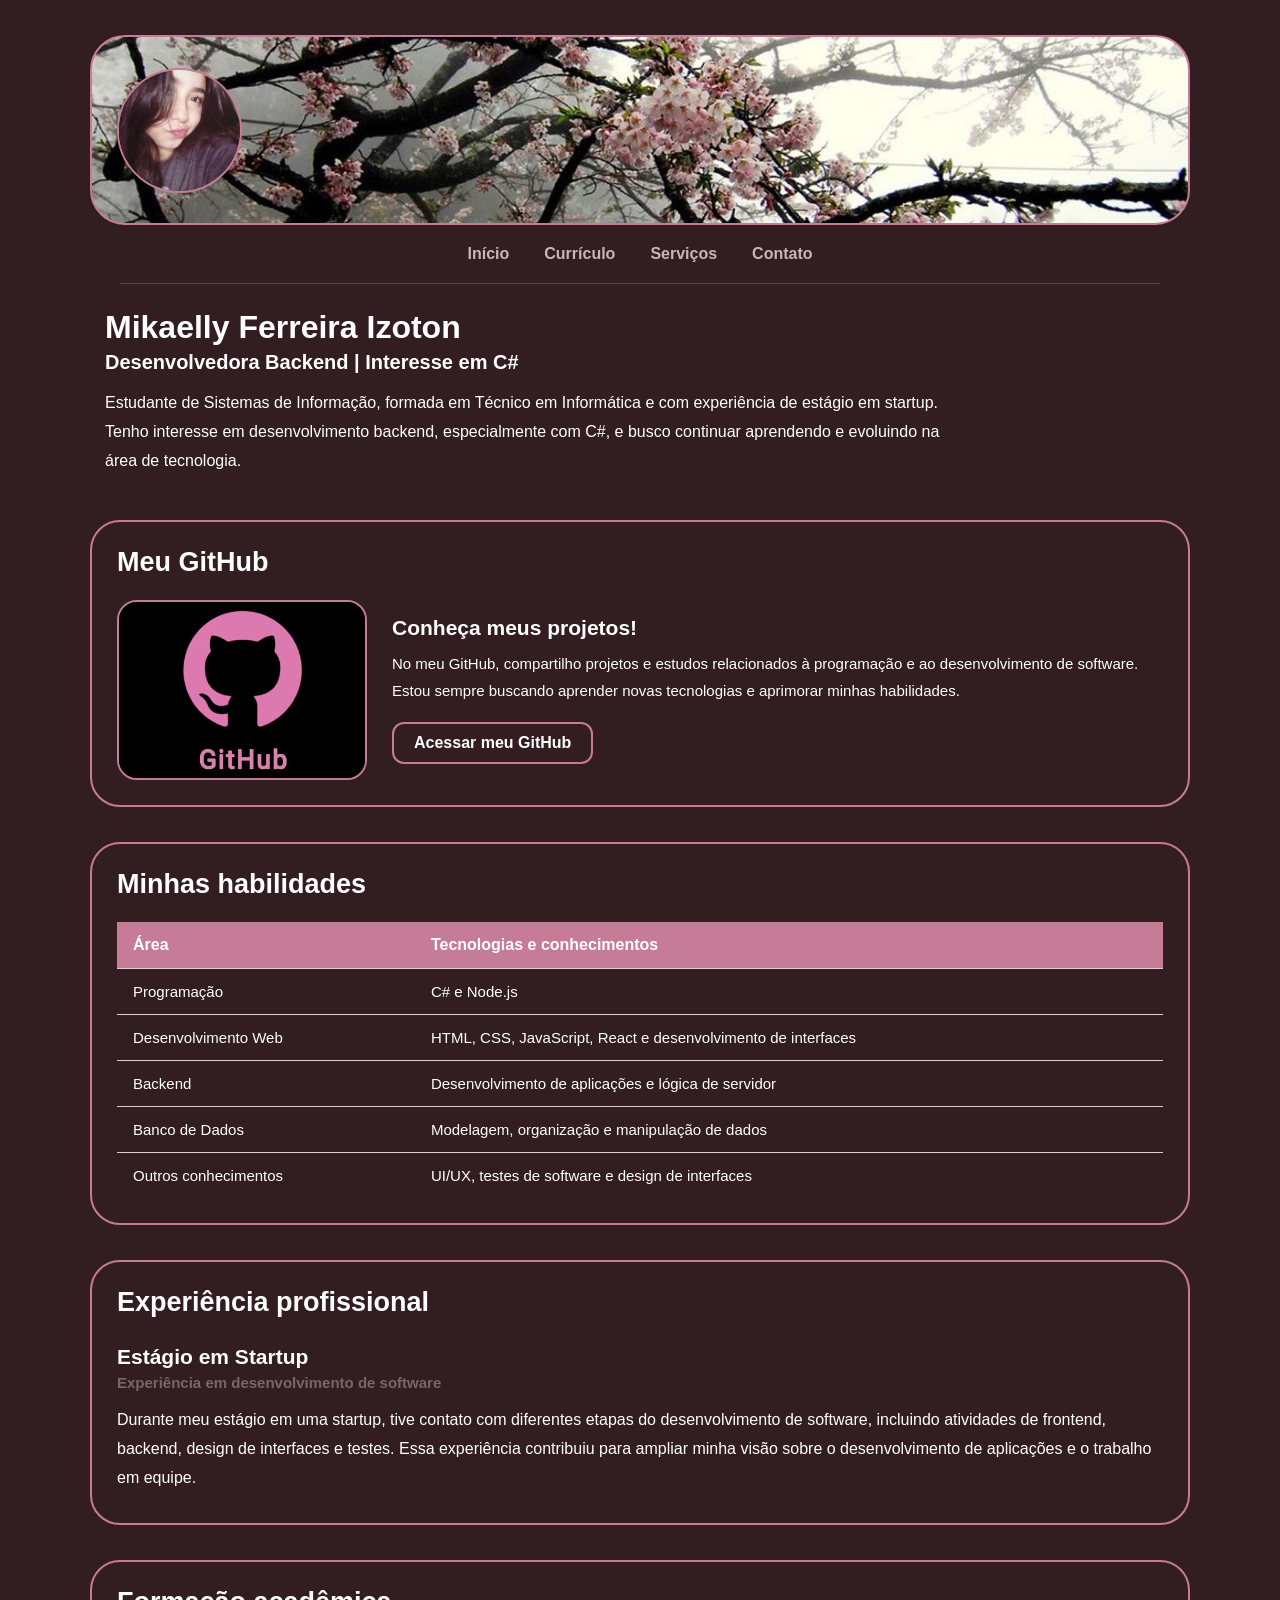
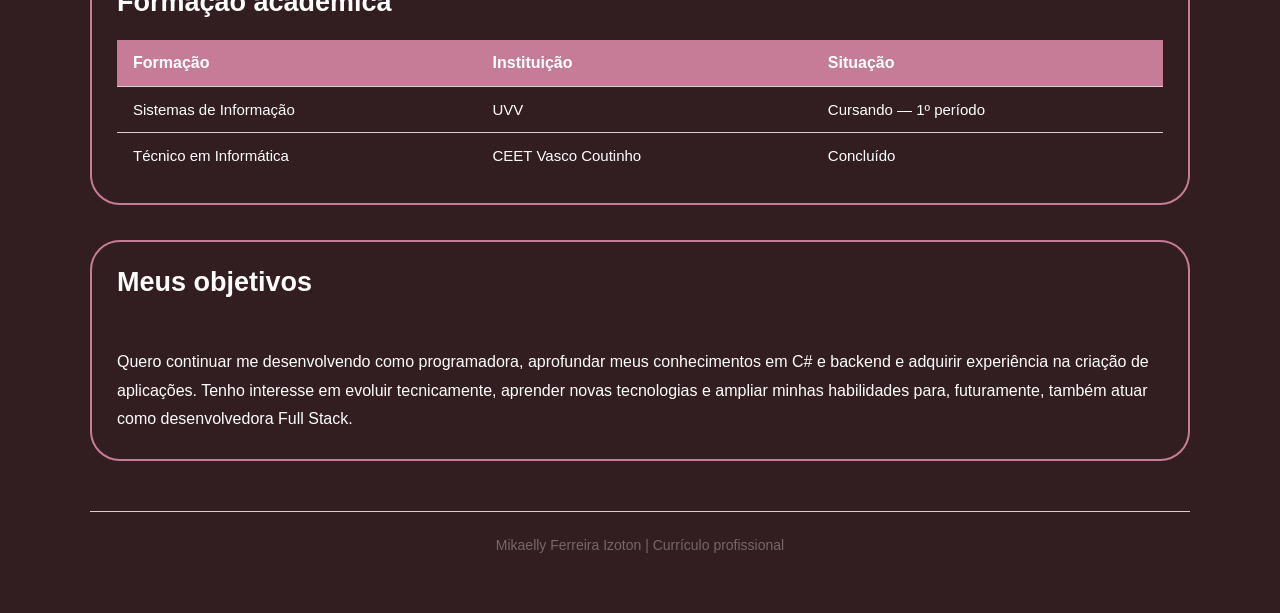
<file: curriculo.html>
<!DOCTYPE html>
<html lang="pt-BR">

<head>
    <meta charset="UTF-8">
    <meta name="viewport" content="width=device-width, initial-scale=1.0">
    <title>Currículo | Mikaelly Ferreira Izoton</title>
    <link rel="stylesheet" href="css/style.css">
    <link rel="icon" href="img/icone.ico" type="image/x-icon">
</head>

<body>

    <main class="curriculo">

        <header class="cabecalho-curriculo">
            <div class="foto-curriculo">
                <img src="img/foto-perfil.jpg" alt="Foto de Mikaelly Ferreira Izoton">
            </div>
        </header>

        <nav>
            <div class="menu">
                <ul>
                    <li><a href="index.html">Início</a></li>
                    <li><a href="curriculo.html">Currículo</a></li>
                    <li><a href="servicos.html">Serviços</a></li>
                    <li><a href="contato.html">Contato</a></li>
                </ul>
            </div>
        </nav>

        <!-- Apresentação -->
        <section class="apresentacao">
            <h1>Mikaelly Ferreira Izoton</h1>
            <p class="cargo">Desenvolvedora Backend | Interesse em C#</p>

            <p class="resumo">
                Estudante de Sistemas de Informação, formada em Técnico em
                Informática e com experiência de estágio em startup.
                Tenho interesse em desenvolvimento backend, especialmente
                com C#, e busco continuar aprendendo e evoluindo na área
                de tecnologia.
            </p>
        </section>

        <!-- GitHub -->
        <section class="secao github">
            <h2>Meu GitHub</h2>

            <div class="github-conteudo">

                <div class="github-imagem">
                    <img src="img/github.png" alt="Imagem do meu perfil no GitHub">
                </div>

                <div class="github-informacoes">
                    <h3>Conheça meus projetos!</h3>

                    <p>
                        No meu GitHub, compartilho projetos e estudos relacionados
                        à programação e ao desenvolvimento de software. Estou
                        sempre buscando aprender novas tecnologias e aprimorar
                        minhas habilidades.
                    </p>

                    <a href="https://github.com/mikaellydev" target="_blank" rel="noopener noreferrer"
                        class="github-link">
                        Acessar meu GitHub
                    </a>
                </div>

            </div>
        </section>

        <!-- Habilidades -->
        <section class="secao">
            <h2>Minhas habilidades</h2>

            <table>
                <thead>
                    <tr>
                        <th>Área</th>
                        <th>Tecnologias e conhecimentos</th>
                    </tr>
                </thead>

                <tbody>
                    <tr>
                        <td>Programação</td>
                        <td>C# e Node.js</td>
                    </tr>

                    <tr>
                        <td>Desenvolvimento Web</td>
                        <td>HTML, CSS, JavaScript, React e desenvolvimento de interfaces</td>
                    </tr>

                    <tr>
                        <td>Backend</td>
                        <td>Desenvolvimento de aplicações e lógica de servidor</td>
                    </tr>

                    <tr>
                        <td>Banco de Dados</td>
                        <td>Modelagem, organização e manipulação de dados</td>
                    </tr>

                    <tr>
                        <td>Outros conhecimentos</td>
                        <td>UI/UX, testes de software e design de interfaces</td>
                    </tr>
                </tbody>
            </table>
        </section>

        <!-- Experiência -->
        <section class="secao">
            <h2>Experiência profissional</h2>

            <div class="experiencia">
                <h3>Estágio em Startup</h3>
                <p class="subtitulo">Experiência em desenvolvimento de software</p>

                <p>
                    Durante meu estágio em uma startup, tive contato com
                    diferentes etapas do desenvolvimento de software,
                    incluindo atividades de frontend, backend, design
                    de interfaces e testes. Essa experiência contribuiu
                    para ampliar minha visão sobre o desenvolvimento
                    de aplicações e o trabalho em equipe.
                </p>
            </div>
        </section>

        <!-- Formação acadêmica -->
        <section class="secao">
            <h2>Formação acadêmica</h2>

            <table>
                <thead>
                    <tr>
                        <th>Formação</th>
                        <th>Instituição</th>
                        <th>Situação</th>
                    </tr>
                </thead>

                <tbody>
                    <tr>
                        <td>Sistemas de Informação</td>
                        <td>UVV</td>
                        <td>Cursando — 1º período</td>
                    </tr>

                    <tr>
                        <td>Técnico em Informática</td>
                        <td>CEET Vasco Coutinho</td>
                        <td>Concluído</td>
                    </tr>
                </tbody>
            </table>
        </section>

        <!-- Objetivos -->
        <section class="secao objetivos">
            <h2>Meus objetivos</h2>

            <p>
                Quero continuar me desenvolvendo como programadora,
                aprofundar meus conhecimentos em C# e backend e adquirir
                experiência na criação de aplicações. Tenho interesse em
                evoluir tecnicamente, aprender novas tecnologias e ampliar
                minhas habilidades para, futuramente, também atuar como
                desenvolvedora Full Stack.
            </p>
        </section>

        <!-- Rodapé -->
        <footer class="rodape">
            <p>Mikaelly Ferreira Izoton | Currículo profissional</p>
        </footer>

    </main>

</body>

</html>
</file>
<file: css/style.css>
/* Remove as margens padrão do navegador */
* {
    margin: 0;
    padding: 0;
    box-sizing: border-box;
}

body {
    background-color: #321e20;
    color: #ffffff;
    font-family: Arial, sans-serif;
}

/* Container principal do perfil */
.header-container {
    position: relative;
    display: flex;
    align-items: center;
    gap: 30px;

    padding: 40px 30px 30px;
    min-height: 260px;
}

/* Banner de fundo */
.foto-princial {
    position: absolute;
    top: 0;
    left: 0;

    width: 100%;
    height: 230px;

    z-index: -1;
    border-bottom: 4px solid #c67c96;
}

.foto-princial img {
    width: 100%;
    height: 100%;
    object-fit: cover;
    object-position: center;
}

/* Foto de perfil */
.foto-perfil {
    flex-shrink: 0;
    width: 160px;
    height: 160px;

    align-self: flex-start;
    margin-top: 150px;
}

.foto-perfil img {
    width: 100%;
    height: 100%;

    object-fit: cover;
    border-radius: 50%;

    border: 4px solid #321e20;
}

/* Nome e descrição */
.informacoes {
    flex: 1;
    min-width: 0;
    margin-top: 150px;
}

.informacoes h1 {
    font-size: 28px;
    margin-bottom: 10px;
}

.informacoes p {
    color: #c5b7b9;
    font-size: 14px;
    line-height: 1.5;
}

/* Imagem em destaque */
.img-em-destaque {
    flex-shrink: 1;
    width: 38%;
    height: 140px;
    margin-top: 150px;
}

.img-em-destaque img {
    width: 100%;
    height: 100%;

    object-fit: cover;
    object-position: center;

    border-radius: 16px;
}

/* Barra de navegação */
nav {
    width: 100%;
    padding: 0 30px;
}

.menu {
    display: flex;
    justify-content: center;

    border-bottom: 1px solid #60474a;
}

.menu ul {
    display: flex;
    justify-content: center;
    align-items: center;
    gap: 35px;

    list-style: none;
}

.menu a {
    display: block;
    padding: 20px 0;

    color: #c5b7b9;
    text-decoration: none;
    font-size: 16px;
    font-weight: bold;

    transition: color 0.3s;
}

.menu a:hover {
    color: #c67c96;
}

/* Adaptação para celulares */
@media (max-width: 700px) {
    .header-container {
        flex-wrap: wrap;
        gap: 15px;
        padding: 30px 20px 20px;
    }

    .foto-princial {
        height: 180px;
    }

    .foto-perfil {
        width: 100px;
        height: 100px;
        margin-top: 110px;
    }

    .informacoes {
        flex: 1;
        margin-top: 110px;
    }

    .informacoes h1 {
        font-size: 20px;
        overflow-wrap: anywhere;
    }

    .img-em-destaque {
        width: 100%;
        height: 150px;
        margin-top: 10px;
    }

    nav {
        padding: 0 15px;
    }

    .menu ul {
        flex-wrap: wrap;
        gap: 20px;
    }

    .menu a {
        font-size: 14px;
    }
}

/* Seção Sobre Mim */
.sobre-mim {
    width: 90%;
    margin: 40px auto;
    padding: 30px 40px;

    border: 2px solid #c67c96;
    border-radius: 35px;
}

/* Título */
.sobre-mim h2 {
    font-size: 40px;
    margin-bottom: 25px;
}

/* Imagem e texto lado a lado */
.sobre-mim-conteudo {
    display: flex;
    align-items: center;
    gap: 50px;
}

/* Imagem */
.sobre-mim-imagem {
    flex-shrink: 0;
    width: 200px;
    height: 200px;
}

.sobre-mim-imagem img {
    width: 100%;
    height: 100%;

    object-fit: cover;
    border-radius: 30px;
}

/* Texto */
.sobre-mim-texto {
    flex: 1;
    font-size: 16px;
    line-height: 1.8;
}


.secao-musicas {
    width: 90%;
    margin: 25px auto 20px;
}

.sobre-mim-musica {
    padding: 18px;
    background-color: #c67c96;
    border: 1px solid #d8cfd0;
    border-radius: 18px;
}

.sobre-mim-musica h3 {
    color: #321e20;
    font-size: 18px;
    margin-top: 0;
    margin-bottom: 15px;
}

.lista-musicas {
    display: flex;
    flex-direction: column;
    gap: 15px;
}

.lista-musicas iframe {
    display: block;
    width: 100%;
    height: 152px;
    border: none;
    border-radius: 12px;
}

.secao-clips {
    width: 95%;
    max-width: 1450px;
    margin: 35px auto;
    padding: 35px 45px;
    border: 2px solid #c67c96;
    border-radius: 35px;
    box-sizing: border-box;
}

.secao-clips h2 {
    color: #d8cfd0;
    font-size: 28px;
    margin: 0 0 30px 20px;
}

.lista-clips {
    display: grid;
    grid-template-columns: repeat(2, minmax(0, 1fr));
    gap: 22px 28px;
}

.lista-clips video {
    display: block;
    width: 100%;
    aspect-ratio: 16 / 9;
    object-fit: cover;
    border: 2px solid #c67c96;
    border-radius: 25px;
    background-color: #f8f0f2;
    box-sizing: border-box;
}

/* Telas menores */
@media (max-width: 600px) {
    .secao-clips {
        width: 95%;
        padding: 25px 18px;
        border-radius: 25px;
    }

    .secao-clips h2 {
        font-size: 23px;
        margin-left: 5px;
    }

    .lista-clips {
        grid-template-columns: 1fr;
        gap: 18px;
    }
}

/* Ajuste para telas menores */
@media (max-width: 600px) {
    .secao-clips {
        width: 90%;
        padding: 25px 18px;
        border-radius: 25px;
    }

    .secao-clips h2 {
        font-size: 23px;
        margin-left: 5px;
    }

    .lista-clips {
        grid-template-columns: 1fr;
        gap: 18px;
    }
}


/* Ajuste para telas menores */
@media (max-width: 600px) {
    .sobre-mim {
        width: 95%;
        padding: 25px 20px;
    }

    .sobre-mim h2 {
        font-size: 26px;
    }

    .sobre-mim-conteudo {
        flex-direction: column;
        align-items: flex-start;
        gap: 20px;
    }

    .sobre-mim-imagem {
        width: 140px;
        height: 140px;
    }

    .sobre-mim-texto {
        font-size: 16px;
    }
}

/* Seção principal */
.hobbies {
    width: 90%;
    margin: 50px auto;
    padding: 20px 20px;
    border: 2px solid #c67c96;
    border-radius: 35px;

}

/* Título principal */
.hobbies>h2 {
    text-align: center;
    font-size: 32px;
    margin-bottom: 60px;
}

/* Cada categoria */
.jogos,
.musica,
.animes {
    margin-bottom: 60px;
}

/* Título da categoria */
.jogos h3,
.musica h3,
.animes h3 {
    font-size: 26px;
    margin-bottom: 30px;
}

/* Nomes dos cards */
.jogos-nomes,
.musica-nomes,
.animes-nomes {
    display: grid;
    grid-template-columns: repeat(3, minmax(0, 1fr));
    gap: 30px;

    margin-bottom: 15px;
}

/* Centraliza os nomes */
.jogos-nomes h4,
.musica-nomes h4,
.animes-nomes h4 {
    text-align: center;
    font-size: 18px;
    font-weight: 600;
}

/* Imagens organizadas em cards */
.jogos-imagem,
.musica-imagem,
.animes-imagem {
    display: grid;
    grid-template-columns: repeat(3, minmax(0, 1fr));
    gap: 30px;
}

/* Estilo das imagens */
.jogos-imagem img,
.musica-imagem img,
.animes-imagem img {
    width: 100%;
    height: 800px;

    object-fit: cover;
    border-radius: 25px;

    transition: transform 0.3s ease,
        box-shadow 0.3s ease;

    cursor: pointer;
}

/* Efeito ao passar o mouse */
.jogos-imagem img:hover,
.musica-imagem img:hover,
.animes-imagem img:hover {
    transform: scale(1.06);
    box-shadow: 0 10px 25px rgba(0, 0, 0, 0.2);
    z-index: 1;
}

/* Ajuste para tablets e celulares */
@media (max-width: 700px) {
    .hobbies {
        width: 90%;
    }

    .hobbies>h2 {
        font-size: 28px;
        margin-bottom: 40px;
    }

    .jogos-nomes,
    .musica-nomes,
    .animes-nomes {
        gap: 12px;
    }

    .jogos-imagem,
    .musica-imagem,
    .animes-imagem {
        gap: 12px;
    }

    .jogos-imagem img,
    .musica-imagem img,
    .animes-imagem img {
        height: 180px;
        border-radius: 18px;
    }

    .jogos-nomes h4,
    .musica-nomes h4,
    .animes-nomes h4 {
        font-size: 14px;
        overflow-wrap: anywhere;
    }
}

/* Celulares menores: dois cards por linha */
@media (max-width: 450px) {

    .jogos-nomes,
    .musica-nomes,
    .animes-nomes,
    .jogos-imagem,
    .musica-imagem,
    .animes-imagem {
        grid-template-columns: repeat(2, minmax(0, 1fr));
    }

    .jogos-imagem img,
    .musica-imagem img,
    .animes-imagem img {
        height: 200px;
    }
}

/* Caixa principal */
.habilidades {
    width: 90%;
    margin: 50px auto;
    padding: 30px 45px;

    border: 2px solid #c67c96;
    border-radius: 35px;
}

/* Título principal */
.habilidades>h2 {
    font-size: 40px;
    margin-bottom: 30px;
}

/* Cada habilidade */
.cozinhar,
.desenhar {
    display: flex;
    align-items: center;
    justify-content: space-around;
    gap: 20px;

    margin-bottom: 30px;
}

/* Texto das habilidades */
.cozinhar h3,
.desenhar h3 {
    font-size: 30px;
    margin-bottom: 15px;
}

.cozinhar p,
.desenhar p {
    flex: 1;
    font-size: 20px;
    line-height: 1.8;
}

/* Imagens */
.cozinhar-imagem,
.desenhar-imagem {
    flex-shrink: 0;
    width: 300px;
    height: 300px;
}

.cozinhar-imagem img,
.desenhar-imagem img {
    width: 100%;
    height: 100%;

    object-fit: cover;
    border-radius: 30px;

    transition: transform 0.3s ease,
        box-shadow 0.3s ease;
}

/* Efeito ao passar o mouse */
.cozinhar-imagem img:hover,
.desenhar-imagem img:hover {
    transform: scale(1.06);
    box-shadow: 0 8px 20px rgba(0, 0, 0, 0.2);
}

/* Segunda habilidade: imagem à esquerda */
.desenhar {
    flex-direction: row-reverse;
}

/* Responsividade */
@media (max-width: 600px) {
    .habilidades {
        width: 95%;
        padding: 25px 20px;
    }

    .habilidades>h2 {
        font-size: 27px;
    }

    .cozinhar,
    .desenhar {
        flex-direction: column-reverse;
        align-items: flex-start;
        gap: 20px;
    }

    .cozinhar-imagem,
    .desenhar-imagem {
        width: 150px;
        height: 120px;
    }
}

/* Caixa principal */
.vida-academica {
    width: 90%;
    margin: 50px auto;
    padding: 35px 40px;

    border: 2px solid #c67c96;
    border-radius: 35px;
}

/* Título principal */
.vida-academica>h2 {
    font-size: 32px;
    margin-bottom: 35px;
}

/* Trajetória e objetivos */
.trajetoria,
.objetivos {
    display: flex;
    align-items: center;
    justify-content: space-between;
    gap: 35px;

    margin-bottom: 45px;
}

/* Textos */
.trajetoria-texto,
.objetivos-texto {
    flex: 1;
}

.trajetoria h3,
.materias h3,
.objetivos h3 {
    font-size: 25px;
    margin-bottom: 18px;
}

.trajetoria p,
.objetivos p {
    font-size: 17px;
    line-height: 1.8;
}

/* Imagens */
.trajetoria-imagem,
.objetivos-imagem {
    flex-shrink: 0;
    width: 220px;
    height: 170px;
}

.trajetoria-imagem img,
.objetivos-imagem img {
    width: 100%;
    height: 100%;

    object-fit: cover;
    border-radius: 25px;

    transition: transform 0.3s ease,
        box-shadow 0.3s ease;
}

/* Efeito das imagens */
.trajetoria-imagem img:hover,
.objetivos-imagem img:hover {
    transform: scale(1.05);
    box-shadow: 0 8px 20px rgba(0, 0, 0, 0.2);
}

/* Seção de matérias */
.materias {
    margin-bottom: 45px;
}

.materias>h3 {
    margin-bottom: 25px;
}

/* Cards das matérias */
.materias-lista {
    display: grid;
    grid-template-columns: repeat(2, minmax(0, 1fr));
    gap: 20px;
}

.materia {
    padding: 25px;

    border: 1px solid #c67c96;
    border-radius: 22px;

    transition: transform 0.3s ease,
        box-shadow 0.3s ease;
}

.materia h4 {
    font-size: 19px;
    margin-bottom: 12px;
}

.materia p {
    font-size: 16px;
    line-height: 1.7;
}

/* Efeito nos cards */
.materia:hover {
    transform: translateY(-5px);
    box-shadow: 0 8px 20px rgba(0, 0, 0, 0.12);
}

/* Inverte a posição da imagem nos objetivos */
.objetivos {
    flex-direction: row-reverse;
    margin-bottom: 0;
}

/* Responsividade */
@media (max-width: 700px) {
    .vida-academica {
        width: 95%;
        padding: 25px 20px;
    }

    .vida-academica>h2 {
        font-size: 27px;
    }

    .trajetoria,
    .objetivos {
        flex-direction: column-reverse;
        align-items: flex-start;
        gap: 20px;
    }

    .trajetoria-imagem,
    .objetivos-imagem {
        width: 100%;
        max-width: 300px;
        height: 180px;
    }

    .materias-lista {
        grid-template-columns: 1fr;
    }

    .trajetoria p,
    .objetivos p {
        font-size: 16px;
    }
}

/* Página do currículo */
.curriculo {
    width: 90%;
    max-width: 1100px;
    margin: 35px auto;
}

/* Cabeçalho com imagem de fundo */
.cabecalho-curriculo {
    position: relative;
    display: flex;
    align-items: center;

    min-height: 190px;
    padding: 25px;

    background-image: url("../img/banner-cerejeira.jpg");
    background-size: cover;
    background-position: center;
    background-repeat: no-repeat;

    border: 2px solid #c67c96;
    border-radius: 35px;
}

/* Foto de perfil */
.foto-curriculo {
    width: 125px;
    height: 125px;
    flex-shrink: 0;
}

.foto-curriculo img {
    width: 100%;
    height: 100%;

    object-fit: cover;
    border-radius: 50%;
    border: 2px solid #c67c96;
}

/* Apresentação */
.apresentacao {
    margin: 25px 15px 45px;
}

.apresentacao h1 {
    font-size: 32px;
    margin-bottom: 5px;
}

.cargo {
    font-size: 20px;
    font-weight: bold;
    margin-bottom: 15px;
}

.resumo {
    max-width: 850px;
    font-size: 16px;
    line-height: 1.8;
}

/* Seções */
.secao {
    margin: 35px 0;
    padding: 25px;

    border: 2px solid #c67c96;
    border-radius: 30px;
}

.secao h2 {
    font-size: 27px;
    margin-bottom: 22px;
}

/* Tabelas */
table {
    width: 100%;
    border-collapse: collapse;
    font-size: 15px;
}

th,
td {
    padding: 14px 16px;
    text-align: left;
    border-bottom: 1px solid #d8cfd0;
}

th {
    background-color: #c67c96;
    font-size: 16px;
}

tbody tr:last-child td {
    border-bottom: none;
}

tbody tr {
    transition: background-color 0.2s ease;
}

/* Experiência profissional */
.experiencia {
    padding: 5px 0;
}

.experiencia h3 {
    font-size: 21px;
    margin-bottom: 5px;
}

.subtitulo {
    color: #76676a;
    font-size: 15px;
    margin-bottom: 15px;
    font-weight: bold;
}

.experiencia p:last-child,
.objetivos p {
    font-size: 16px;
    line-height: 1.8;
}

/* Seção de objetivos */
.objetivos {
    display: flex;
    flex-direction: column;
    align-items: flex-start;

    margin-bottom: 0;
}

.objetivos h2 {
    width: 100%;
    font-size: 27px;
    margin-bottom: 15px;
}

.objetivos p {
    width: 100%;
    font-size: 16px;
    line-height: 1.8;
}

/* Rodapé */
.rodape {
    padding: 25px 10px;
    text-align: center;
    border-top: 1px solid #d8cfd0;
    color: #76676a;
    font-size: 14px;
    margin-top: 50px;
}

/* Efeito suave nas caixas */
.secao {
    transition: box-shadow 0.3s ease;
}

.secao:hover {
    box-shadow: 0 5px 18px rgba(40, 35, 35, 0.07);
}

/* Seção do GitHub */
.github {
    margin: 35px 0;
    padding: 25px;

    border: 2px solid #c67c96;
    border-radius: 30px;
}

.github h2 {
    font-size: 27px;
    margin-bottom: 22px;
}

/* Imagem e informações lado a lado */
.github-conteudo {
    display: flex;
    align-items: center;
    gap: 25px;
}

/* Imagem do GitHub */
.github-imagem {
    width: 250px;
    flex-shrink: 0;
}

.github-imagem img {
    display: block;
    width: 100%;
    height: 180px;

    object-fit: cover;

    border: 2px solid #c67c96;
    border-radius: 20px;

    transition: transform 0.3s ease;
}

.github-imagem img:hover {
    transform: scale(1.04);
}

/* Texto */
.github-informacoes {
    flex: 1;
}

.github-informacoes h3 {
    font-size: 21px;
    margin-bottom: 10px;
}

.github-informacoes p {
    font-size: 15px;
    line-height: 1.8;
    margin-bottom: 18px;
}

/* Link para o GitHub */
.github-link {
    display: inline-block;
    padding: 10px 20px;

    background-color: #321e20;
    color: #ffffff;

    border: 2px solid #c67c96;
    border-radius: 12px;

    text-decoration: none;
    font-weight: bold;

    transition: background-color 0.3s ease,
        transform 0.3s ease;
}

.github-link:hover {
    background-color: #c67c96;
    transform: translateY(-2px);
}

/* Adaptação para celulares */
@media (max-width: 700px) {
    .github-conteudo {
        flex-direction: column;
        align-items: flex-start;
    }

    .github-imagem {
        width: 100%;
    }

    .github-imagem img {
        height: 200px;
    }

    .github h2 {
        font-size: 23px;
    }
}

/* Adaptação para celulares */
@media (max-width: 700px) {
    .curriculo {
        width: 94%;
        margin: 20px auto;
    }

    .cabecalho-curriculo {
        min-height: 150px;
        padding: 20px;
        border-radius: 28px;
    }

    .foto-curriculo {
        width: 100px;
        height: 100px;
    }

    .apresentacao {
        margin: 25px 5px 35px;
    }

    .apresentacao h1 {
        font-size: 26px;
    }

    .cargo {
        font-size: 17px;
    }

    .secao {
        padding: 20px 15px;
        border-radius: 24px;
    }

    .secao h2 {
        font-size: 23px;
    }

    /* Permite rolagem horizontal nas tabelas */
    .secao table {
        min-width: 520px;
    }

    .secao:has(table) {
        overflow-x: auto;
    }

    th,
    td {
        padding: 10px;
        font-size: 14px;
    }
}


/* Página de serviços */
.pagina-servicos {
    width: 90%;
    max-width: 1200px;
    margin: 35px auto;
    color: #f7f4f4;
}

/* Cabeçalho */
.cabecalho-servicos {
    padding: 35px;
    margin-bottom: 25px;

    border: 2px solid #c67c96;
    border-radius: 35px;
}

.cabecalho-servicos h1 {
    font-size: 34px;
    margin-bottom: 10px;
}

.cabecalho-servicos p {
    font-size: 17px;
    line-height: 1.8;
}

/* Navegação */
.pagina-servicos nav {
    width: 100%;
    padding: 0 10px;
    margin-bottom: 35px;
}

.pagina-servicos .menu {
    display: flex;
    justify-content: center;
    border-bottom: 1px solid #c67c96;
}

.pagina-servicos .menu ul {
    display: flex;
    justify-content: center;
    align-items: center;
    flex-wrap: wrap;
    gap: 30px;
    list-style: none;
}

.pagina-servicos .menu a {
    display: block;
    padding: 15px 0;

    color: #76676a;
    text-decoration: none;
    font-size: 16px;
    font-weight: bold;

    transition: color 0.3s ease;
}

.pagina-servicos .menu a:hover {
    color: #c67c96;
}

/* Introdução */
.introducao-servicos {
    margin: 35px 0;
    padding: 25px 30px;

    border: 2px solid #c67c96;
    border-radius: 30px;
}

.introducao-servicos h2,
.tabela-servicos h2,
.etapas-servico h2,
.contratar-servico h2 {
    font-size: 27px;
    margin-bottom: 15px;
}

.introducao-servicos p,
.contratar-servico p {
    font-size: 16px;
    line-height: 1.8;
}

/* Seção da tabela */
.tabela-servicos {
    margin: 40px 0;
    padding: 30px;

    border: 2px solid #c67c96;
    border-radius: 30px;
}

/* Permite rolar a tabela em telas pequenas */
.tabela-container {
    width: 100%;
    overflow-x: auto;
    border-radius: 15px;
}

.tabela-servicos table {
    width: 100%;
    min-width: 700px;

    border-collapse: collapse;
    font-size: 15px;
}

/* Cabeçalho da tabela */
.tabela-servicos th {
    padding: 16px;
    background-color: #f5e9ed;
    color: #49353b;
    text-align: left;
    font-size: 16px;
}

/* Células */
.tabela-servicos td {
    padding: 18px 16px;
    text-align: left;
    vertical-align: top;
    line-height: 1.7;

    border-bottom: 1px solid #e5d4da;
}

.tabela-servicos tbody tr:last-child td {
    border-bottom: none;
}


/* Preços */
.preco {
    color: #a64d70;
    font-weight: bold;
    white-space: nowrap;
}

/* Observação dos preços */
.observacao {
    margin-top: 20px;
    color: #76676a;
    font-size: 14px;
    line-height: 1.7;
    text-align: center;
}


/* Responsividade */
@media (max-width: 700px) {
    .pagina-servicos {
        width: 94%;
        margin: 20px auto;
    }

    .cabecalho-servicos,
    .introducao-servicos,
    .tabela-servicos,
    .etapas-servico,
    .contratar-servico {
        padding: 22px 18px;
        border-radius: 25px;
    }

    .cabecalho-servicos h1 {
        font-size: 28px;
    }

    .introducao-servicos h2,
    .tabela-servicos h2,
    .etapas-servico h2 {
        font-size: 23px;
    }

    .etapas-lista {
        grid-template-columns: 1fr;
    }
}


/* Página de contato */
.pagina-contato {
    width: 90%;
    max-width: 1100px;
    margin: 35px auto;

    color: #f7f4f4;
    font-family: Arial, sans-serif;
    line-height: 1.7;
}


/* Cabeçalho */
.cabecalho-contato {
    padding: 35px;
    margin-bottom: 25px;

    background-color: #321e20;
    color: #ffffff;

    border: 2px solid #c67c96;
    border-radius: 35px;
}

.cabecalho-contato h1 {
    font-size: 32px;
    margin-bottom: 10px;
}

.cabecalho-contato p {
    color: #e4cbd3;
}

/* Navegação */
.pagina-contato nav {
    width: 100%;
    padding: 0 10px;
    margin-bottom: 35px;
}

.pagina-contato .menu {
    display: flex;
    justify-content: center;
    border-bottom: 1px solid #c67c96;
}

.pagina-contato .menu ul {
    display: flex;
    justify-content: center;
    align-items: center;
    flex-wrap: wrap;
    gap: 35px;

    list-style: none;
}

.pagina-contato .menu a {
    display: block;
    padding: 15px 0;

    color: #76676a;
    text-decoration: none;
    font-size: 16px;
    font-weight: bold;

    transition: color 0.3s ease;
}

.pagina-contato .menu a:hover {
    color: #c67c96;
}

/* Introdução e formulário */
.introducao-contato,
.formulario-contato {
    padding: 30px;
    margin-bottom: 35px;

    border: 2px solid #c67c96;
    border-radius: 30px;
}

.pagina-contato section h2 {
    font-size: 26px;
    margin-bottom: 18px;
}

.introducao-contato p {
    font-size: 16px;
    line-height: 1.8;
}

/* Formulário */
.formulario-contato form {
    display: flex;
    flex-direction: column;
    gap: 22px;
}

/* Campos individuais */
.campo {
    display: flex;
    flex-direction: column;
    gap: 8px;
}

.campo label,
.campo-grupo legend {
    font-size: 15px;
    font-weight: bold;
}

/* Inputs, listas e área de texto */
.campo input,
.campo select,
.campo textarea {
    width: 100%;
    padding: 13px 15px;

    font-family: Arial, sans-serif;
    font-size: 15px;
    color: #282323;

    background-color: #fffafa;
    border: 1px solid #d8b2c0;
    border-radius: 12px;

    outline: none;
    transition: border-color 0.3s, box-shadow 0.3s;
}

/* Destaque ao selecionar um campo */
.campo input:focus,
.campo select:focus,
.campo textarea:focus {
    border-color: #c67c96;
    box-shadow: 0 0 0 3px rgba(198, 124, 150, 0.15);
}

/* Área de descrição */
.campo textarea {
    resize: vertical;
    min-height: 140px;
    line-height: 1.6;
}

/* Grupos de opções */
.campo-grupo {
    padding: 20px;
    border: 1px solid #d8b2c0;
    border-radius: 15px;
}

.campo-grupo legend {
    padding: 0 8px;
}

.texto-auxiliar {
    margin-bottom: 15px;
    color: #76676a;
    font-size: 13px;
}

/* Opções de pessoa física ou jurídica */
.opcoes {
    display: flex;
    flex-wrap: wrap;
    gap: 25px;
    margin-top: 10px;
}

.opcoes label,
.lista-servicos label,
.autorizacao label {
    display: flex;
    align-items: flex-start;
    gap: 10px;

    font-size: 15px;
    font-weight: normal;
    cursor: pointer;
}

/* Checkboxes e radio buttons */
.opcoes input,
.lista-servicos input,
.autorizacao input {
    width: 17px;
    height: 17px;
    margin-top: 5px;

    flex-shrink: 0;
    accent-color: #c67c96;
    cursor: pointer;
}

/* Lista de serviços */
.lista-servicos {
    display: grid;
    grid-template-columns: repeat(2, minmax(0, 1fr));
    gap: 15px;
    margin-top: 12px;
}

/* Autorização */
.autorizacao {
    padding: 18px;

    border-radius: 12px;
}

/* Botões */
.botoes-formulario {
    display: flex;
    flex-wrap: wrap;
    gap: 15px;
    margin-top: 5px;
}

.botao-enviar,
.botao-limpar {
    padding: 13px 24px;

    border: 2px solid #c67c96;
    border-radius: 12px;

    font-size: 15px;
    font-weight: bold;
    cursor: pointer;

    transition: background-color 0.3s,
        color 0.3s,
        transform 0.3s;
}

.botao-enviar {
    background-color: #321e20;
    color: #ffffff;
}

.botao-enviar:hover {
    background-color: #c67c96;
    transform: translateY(-2px);
}

.botao-limpar {
    background-color: #ffffff;
    color: #321e20;
}

.botao-limpar:hover {
    background-color: #fbf0f4;
    transform: translateY(-2px);
}

/* Rodapé */
.pagina-contato .rodape {
    padding: 25px 10px;
    text-align: center;

    border-top: 1px solid #c67c96;
    color: #76676a;
    font-size: 14px;
}

/* Responsividade */
@media (max-width: 700px) {
    .pagina-contato {
        width: 94%;
        margin: 20px auto;
    }

    .cabecalho-contato {
        padding: 25px 20px;
        border-radius: 25px;
    }

    .cabecalho-contato h1 {
        font-size: 27px;
    }

    .introducao-contato,
    .formulario-contato {
        padding: 22px 18px;
        border-radius: 24px;
    }

    .pagina-contato section h2 {
        font-size: 23px;
    }

    .pagina-contato .menu ul {
        gap: 18px;
    }

    .pagina-contato .menu a {
        font-size: 14px;
    }

    .lista-servicos {
        grid-template-columns: 1fr;
    }

    .opcoes {
        flex-direction: column;
        gap: 12px;
    }

    .botoes-formulario {
        flex-direction: column;
    }

    .botao-enviar,
    .botao-limpar {
        width: 100%;
    }
}
</file>
